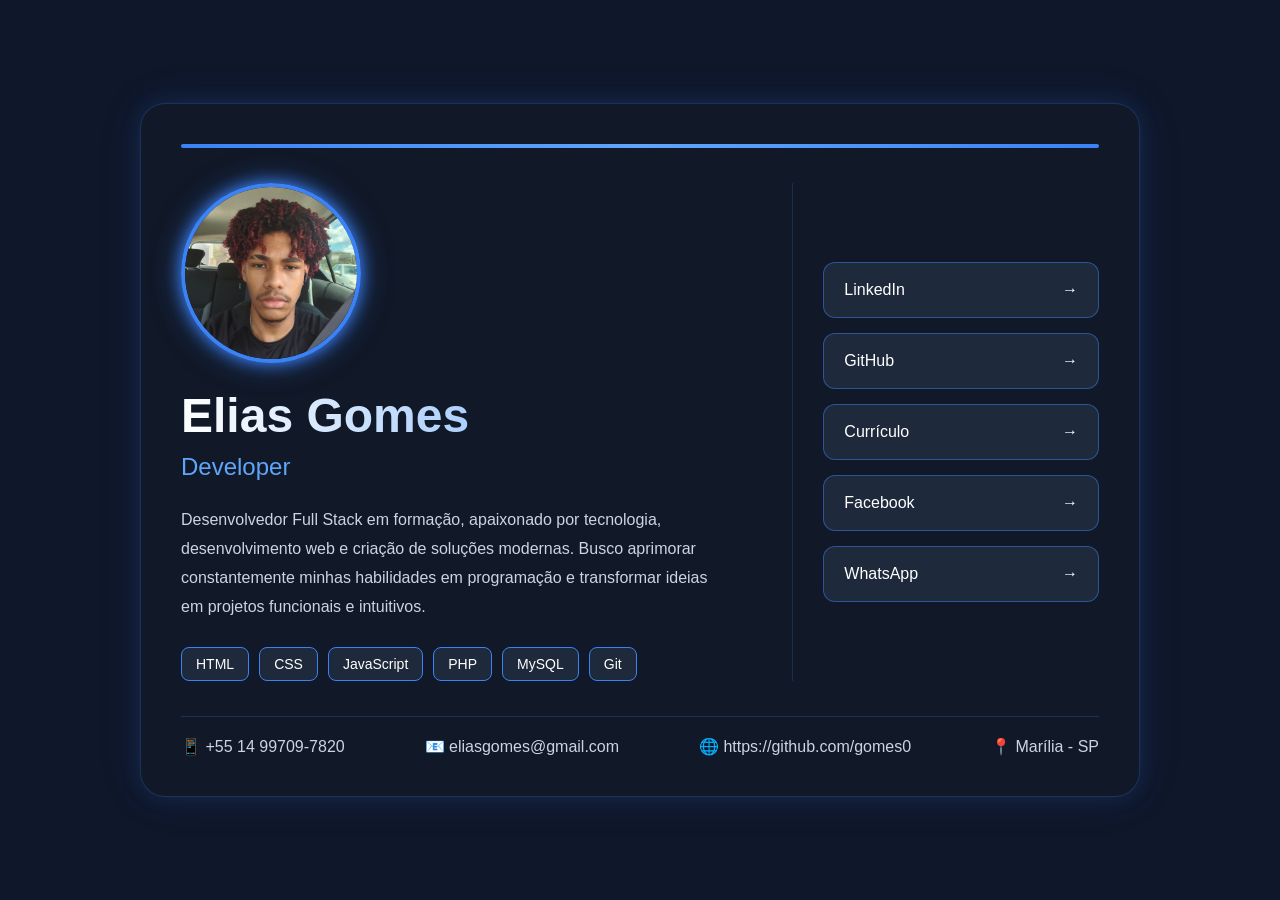
<file: index.html>
<!DOCTYPE html>
<html lang="pt-BR">

<head>
    <meta charset="UTF-8">
    <title>Cartão Elias</title>
    <meta name="viewport" content="width=device-width, initial-scale=1.0">
    <meta name="author" content="Elias Gomes">
    <link rel="stylesheet" href="css/style.css">
    <link rel="manifest" href="manifest.json">
    <meta name="theme-color" content="#3b82f6">
</head>

<body>
    <main>
        <div class="container">
            <div class="cartao">
                <div class="topo-cartao"></div>
                <div class="conteudo">
                    <header class="cabecalho">
                        <div class="avatar">
                            <img src="img/fotoelias.jpg" alt="Foto de Elias Gomes">
                        </div>
                        <div class="perfil">
                            <h1>Elias Gomes</h1>
                            <h2>Developer</h2>
                        </div>
                        <p class="descricao">
                            Desenvolvedor Full Stack em formação, apaixonado por tecnologia,
                            desenvolvimento web e criação de soluções modernas. Busco aprimorar
                            constantemente minhas habilidades em programação e transformar ideias
                            em projetos funcionais e intuitivos.
                        </p>
                        <div class="skills">
                            <span>HTML</span>
                            <span>CSS</span>
                            <span>JavaScript</span>
                            <span>PHP</span>
                            <span>MySQL</span>
                            <span>Git</span>
                        </div>
                    </header>
                    <div class="links">
                        <a href="https://www.linkedin.com/in/elias-gomes-2b7552393/" target="_blank">
                            <span>LinkedIn</span>
                            <span>→</span>
                        </a>
                        <a href="https://github.com/gomes0" target="_blank">
                            <span>GitHub</span>
                            <span>→</span>
                        </a>
                        <a href="#" target="_blank">
                            <span>Currículo</span>
                            <span>→</span>
                        </a>
                        <a href="#" target="_blank">
                            <span>Facebook</span>
                            <span>→</span>
                        </a>
                        <a href="#" target="_blank">
                            <span>WhatsApp</span>
                            <span>→</span>
                        </a>
                    </div>
                </div>
                <footer>
                    <div class="contato">
                        <span>📱 +55 14 99709-7820</span>
                        <span>📧 eliasgomes@gmail.com</span>
                        <span>🌐 https://github.com/gomes0</span>
                        <span>📍 Marília - SP</span>
                    </div>
                </footer>
            </div>
        </div>
    </main>
    <script>

        if ("serviceWorker" in navigator) {

            window.addEventListener("load", () => {

                navigator.serviceWorker
                    .register("./service-worker.js")

                    .then(() => {
                        console.log("Service Worker registrado com sucesso!");
                    })

                    .catch((erro) => {
                        console.error(
                            "Erro ao registrar Service Worker:",
                            erro
                        );
                    });

            });

        }

    </script>
</body>

</html>
</file>
<file: css/style.css>
/* RESET */

* {
    margin: 0;
    padding: 0;
    box-sizing: border-box;
}

/* BODY */

body {
    background: #0f172a;
    color: white;
    font-family: Arial, Helvetica, sans-serif;

    min-height: 100vh;

    display: flex;
    justify-content: center;
    align-items: center;
}

/* CONTAINER */

.container {
    width: 100%;
    max-width: 1200px;
    padding: 20px;
}

/* CARTÃO */

.cartao {
    width: 100%;
    max-width: 1000px;

    background: #111827;

    border: 1px solid rgba(59, 130, 246, .25);

    border-radius: 25px;

    padding: 40px;

    box-shadow:
        0 0 20px rgba(59, 130, 246, .15),
        0 0 50px rgba(59, 130, 246, .08);
}

/* TOPO */

.topo-cartao {
    height: 4px;

    border-radius: 999px;

    margin-bottom: 35px;

    background: linear-gradient(90deg,
            #3b82f6,
            #60a5fa,
            #3b82f6);
}

/* CONTEÚDO */

.conteudo {
    display: flex;
    gap: 60px;
}

/* CABEÇALHO */

.cabecalho {
    flex: 2;
}

/* AVATAR */

.avatar {
    width: 180px;
    height: 180px;

    overflow: hidden;

    border-radius: 50%;

    border: 4px solid #3b82f6;

    margin-bottom: 25px;

    box-shadow:
    0 0 15px #3b82f6,
    0 0 30px rgba(59, 130, 246, .5);
}

.avatar img {
    width: 100%;
    height: 100%;
    object-fit: cover;
}

/* PERFIL */

.perfil h1 {
    font-size: 48px;
    margin-bottom: 10px;

    background: linear-gradient(90deg,
            #ffffff,
            #60a5fa);

    -webkit-background-clip: text;
    -webkit-text-fill-color: transparent;
}

.perfil h2 {
    color: #60a5fa;
    font-size: 24px;
    font-weight: 500;

    margin-bottom: 25px;
}

/* DESCRIÇÃO */

.descricao {
    color: #cbd5e1;
    line-height: 1.8;
}

/* SKILLS */

.skills {
    display: flex;
    flex-wrap: wrap;

    gap: 10px;

    margin-top: 25px;
}

.skills span {
    padding: 8px 14px;

    border-radius: 8px;

    border: 1px solid #3b82f6;

    background: #1e293b;

    font-size: 14px;

    transition: .3s;
}

.skills span:hover {
    background: #3b82f6;
}

/* LINKS */

.links {
    flex: 1;

    display: flex;
    flex-direction: column;

    justify-content: center;

    gap: 15px;

    border-left: 1px solid rgba(59, 130, 246, .2);

    padding-left: 30px;
}

.links a {
    display: flex;
    justify-content: space-between;
    align-items: center;

    text-decoration: none;

    color: white;

    padding: 18px 20px;

    border: 1px solid rgba(59, 130, 246, .5);

    border-radius: 12px;

    background: #1e293b;

    transition: .3s;
}

.links a:hover {
    background: #3b82f6;

    transform:
        translateX(8px) scale(1.02);

    box-shadow:
        0 0 15px rgba(59, 130, 246, .5);
}

/* FOOTER */

footer {
    margin-top: 35px;

    padding-top: 20px;

    border-top: 1px solid rgba(59, 130, 246, .25);
}

.contato {
    display: flex;
    justify-content: space-between;

    flex-wrap: wrap;

    gap: 15px;

    color: #cbd5e1;
}

/* RESPONSIVO */

@media (max-width:768px) {

    .conteudo {
        flex-direction: column;
    }

    .cabecalho {
        text-align: center;
    }

    .avatar {
        margin: 0 auto 25px;
    }

    .links {
        border-left: none;
        border-top: 1px solid rgba(59, 130, 246, .2);

        padding-left: 0;
        padding-top: 20px;
    }

    .contato {
        flex-direction: column;
        text-align: center;
    }

    .perfil h1 {
        font-size: 36px;
    }
}
</file>
